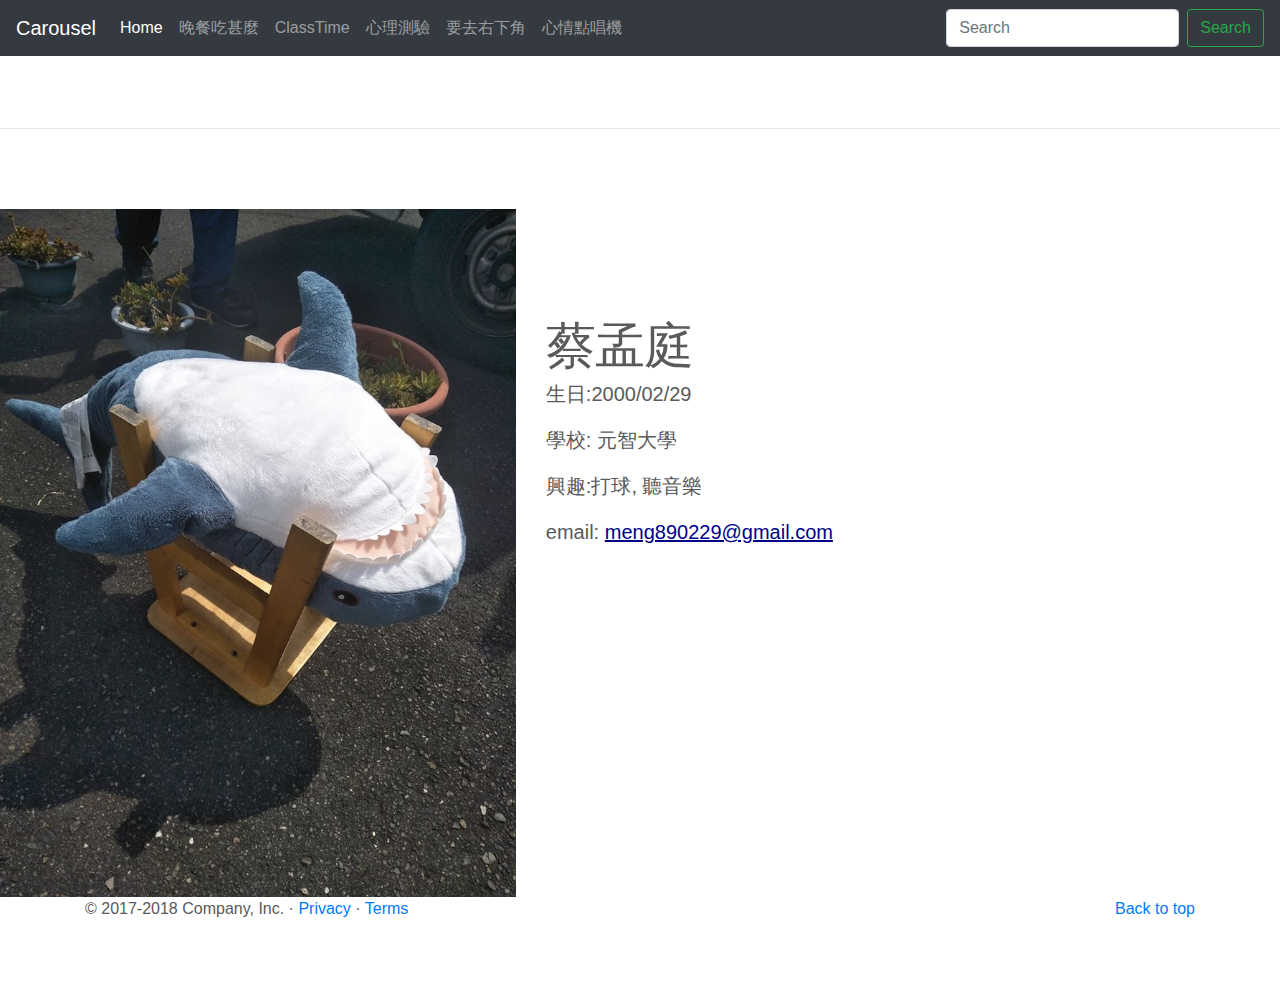
<file: index.html>
<!doctype html>
<html lang="en">
  <head>
    <meta charset="utf-8">
    <meta name="viewport" content="width=device-width, initial-scale=1, shrink-to-fit=no">
    <meta name="description" content="">
    <meta name="author" content="">
    <link rel="icon" href="favicon.ico">

    <title>Carousel Template for Bootstrap</title>

    <!-- Bootstrap core CSS -->
    <link href="dist/css/bootstrap.min.css" rel="stylesheet">

    <!-- Custom styles for this template -->
    <link href="carousel.css" rel="stylesheet">
  </head>
  <body>

    <header>
      <nav class="navbar navbar-expand-md navbar-dark fixed-top bg-dark">
        <a class="navbar-brand" href="#">Carousel</a>
        <button class="navbar-toggler" type="button" data-toggle="collapse" data-target="#navbarCollapse" aria-controls="navbarCollapse" aria-expanded="false" aria-label="Toggle navigation">
          <span class="navbar-toggler-icon"></span>
        </button>
        <div class="collapse navbar-collapse" id="navbarCollapse">
          <ul class="navbar-nav mr-auto">
            <li class="nav-item active">
              <a class="nav-link" href="#">Home <span class="sr-only">(current)</span></a>
            </li>
            <li class="nav-item">
              <a class="nav-link" href="random-select.html">晚餐吃甚麼</a>
            </li>
            <li class="nav-item">
              <a class="nav-link" href="ClassTime.html">ClassTime</a>
            </li>
            <li class="nav-item">
                <a class="nav-link" href="mindquiz.html">心理測驗</a>
              </li>
              <li class="nav-item">
                <a class="nav-link" href="RPG.html">要去右下角</a>
              </li>
              <li class="nav-item">
                <a class="nav-link" href="youtube.html">心情點唱機</a>
            </li>
          </ul>
          <form class="form-inline mt-2 mt-md-0">
            <input class="form-control mr-sm-2" type="text" placeholder="Search" aria-label="Search">
            <button class="btn btn-outline-success my-2 my-sm-0" type="submit">Search</button>
          </form>
        </div>
      </nav>
    </header>

      <!-- Marketing messaging and featurettes
      ================================================== -->
      <!-- Wrap the rest of the page in another container to center all the content. -->

        
      <!--<a href="#" class="btn btn-primary btn-lg disabled" role="button" aria-disabled="true">Primary link</a>-->

        <hr class="featurette-divider">

        <div class="row featurette">
          <div class="col-md-7 order-md-2">
            <h2 class="featurette-heading">蔡孟庭</span></h2>
            <p class="lead">  生日:2000/02/29</p>
            <p class="lead">  學校: 元智大學</p>
            <p class="lead">  興趣:打球, 聽音樂</p>
            <p class="lead">  email:  <a href="mailto:s1073503@g.yzu.edu.tw"><font color="darkblue"><u>meng890229@gmail.com</font></u></a></p>

          </div>
          <div class="col-md-5 order-md-1">
            <img class="featurette-image img-fluid mx-auto" src="鯊曉曉.jpg" alt="Generic placeholder image">
          </div>
        </div>



      <!-- FOOTER -->
      <footer class="container">
        <p class="float-right"><a href="#">Back to top</a></p>
        <p>&copy; 2017-2018 Company, Inc. &middot; <a href="#">Privacy</a> &middot; <a href="#">Terms</a></p>
      </footer>
    </main>

    <!-- Bootstrap core JavaScript
    ================================================== -->
    <!-- Placed at the end of the document so the pages load faster -->
    <script src="https://code.jquery.com/jquery-3.3.1.slim.min.js" integrity="sha384-q8i/X+965DzO0rT7abK41JStQIAqVgRVzpbzo5smXKp4YfRvH+8abtTE1Pi6jizo" crossorigin="anonymous"></script>
    <script>window.jQuery || document.write('<script src="assets/js/vendor/jquery-slim.min.js"><\/script>')</script>
    <script src="assets/js/vendor/popper.min.js"></script>
    <script src="dist/js/bootstrap.min.js"></script>
    <!-- Just to make our placeholder images work. Don't actually copy the next line! -->
    <script src="assets/js/vendor/holder.min.js"></script>
  </body>
</html>
</file>
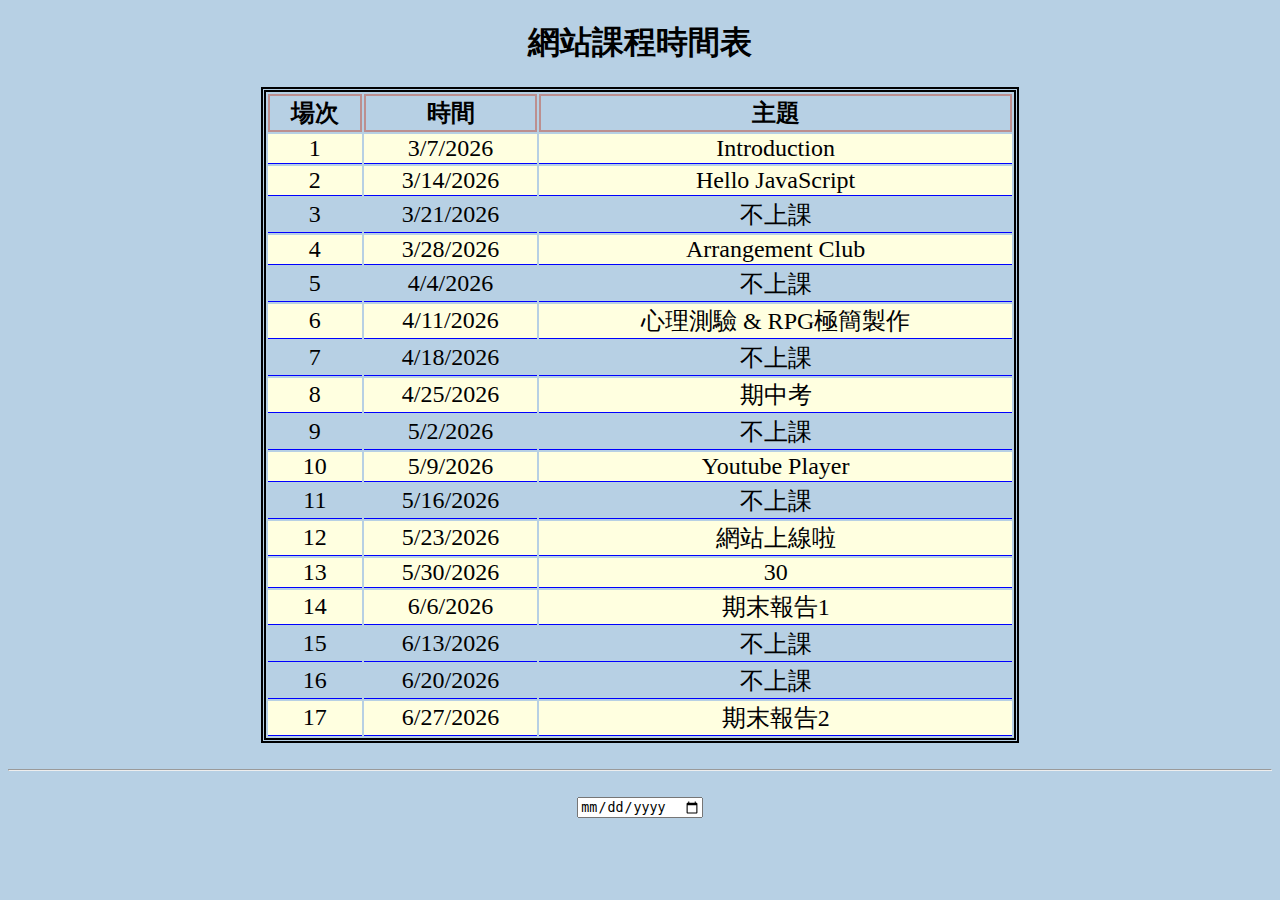
<file: ClassTime/index.html>
<!DOCTYPE html>
<html>
    <head>
        <meta charset="utf-8">
        <title>Club Course</title>
        <link rel="stylesheet" href="style.css">
        <script src="https://code.jquery.com/jquery-3.4.1.min.js"></script>
        <script src="main.js"></script>
        <script src="topic.js"></script>
    </head>
    <body>
        <h1>網站課程時間表</h1>
        <table id="courseTable"></table>
        <br><hr><br>
        <input type="date" id="inputDate">
    </body>
</html>
</file>
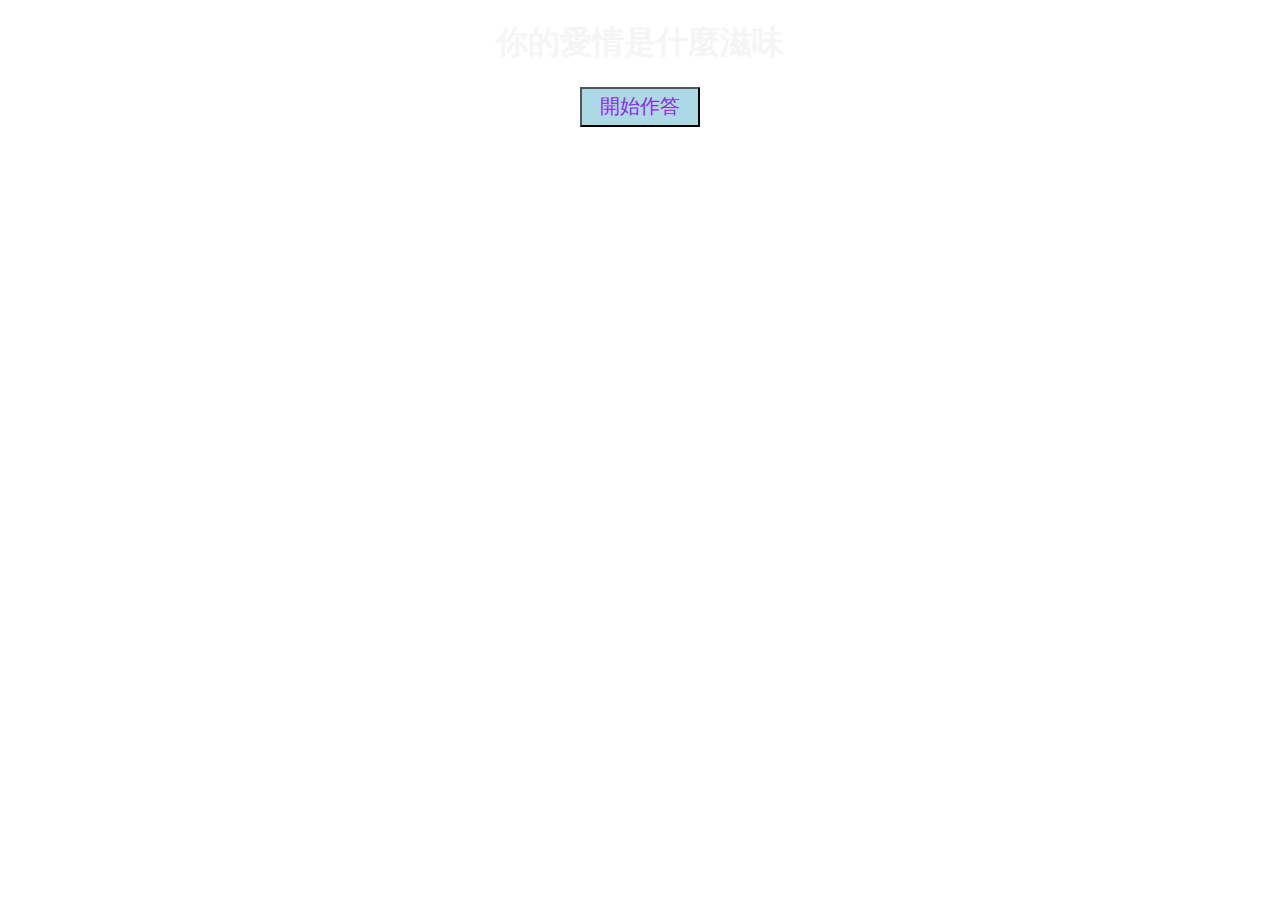
<file: psychological_quiz/index.html>
<!DOCTYPE html>
<html>
    <head>
        <meta charset="utf-8">
        <title>Mind Quiz</title>
        <link rel="stylesheet" href="style.css">
        <script src = "https://code.jquery.com/jquery-3.4.1.min.js"></script>
        <script src="data.js"></script>
        <script src = "main.js"></script>
    </head>
    <body>
        <h1>你的愛情是什麼滋味</h1>
        <div>
            <h2 id = "question"></h2>
            <div id = "options"></div>
        </div>
        <input id = "startButton"  type = "button"  value = "開始作答" style="width:120px; height:40px; font-size:20px; color:blueviolet; background: lightblue">
    </body>
</html>
</file>
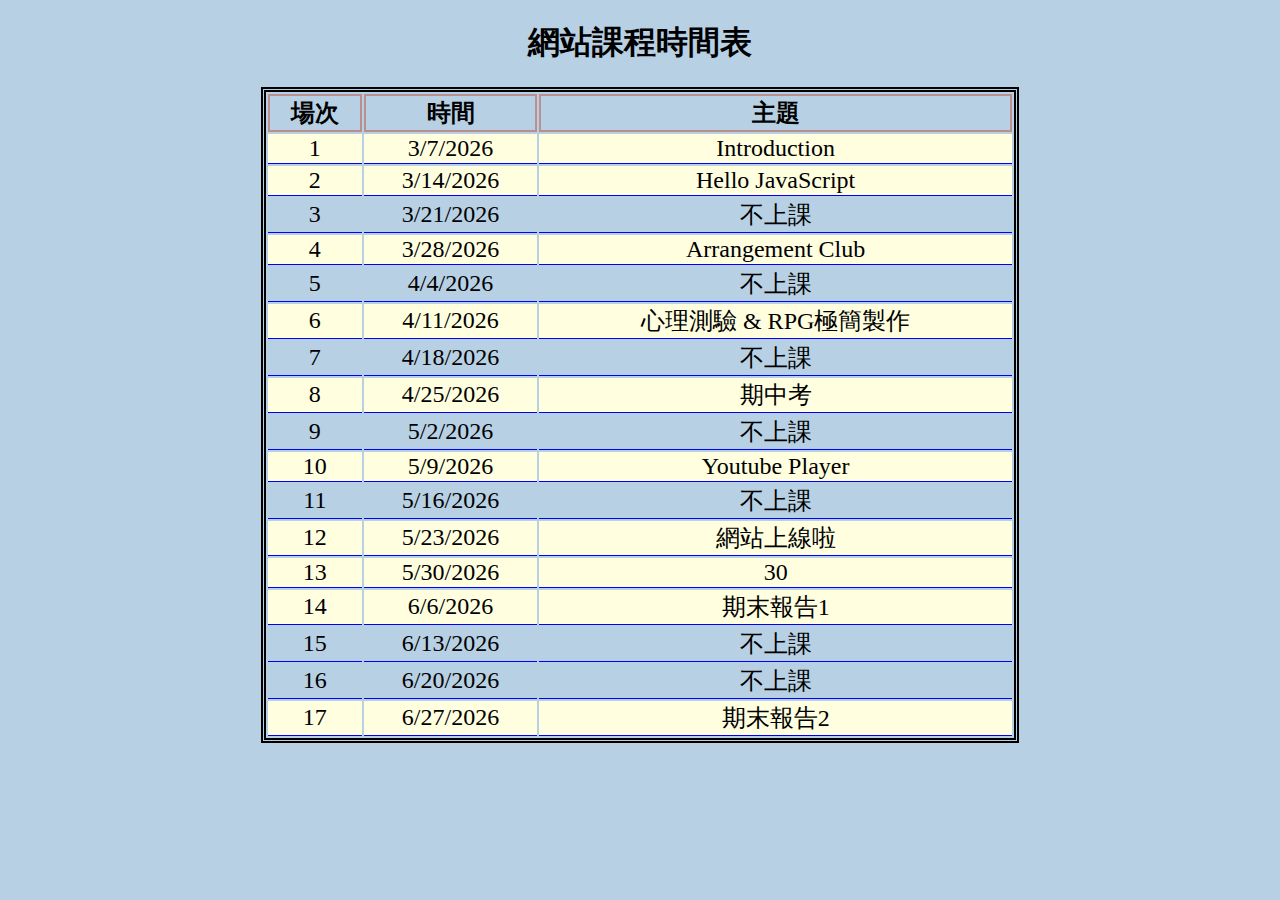
<file: sort->classTime/index.html>
<!DOCTYPE html>
<html>
    <head>
        <meta charset="utf-8">
        <title>Club Course</title>
        <link rel="stylesheet" href="style.css">
        <script src="https://code.jquery.com/jquery-3.4.1.min.js"></script>
        <script src="main.js"></script>
        <script src="topic.js"></script>
    </head>
    <body>
        <h1>網站課程時間表</h1>
        <table id="courseTable"></table>
        </u1>
    </body>
</html>
</file>
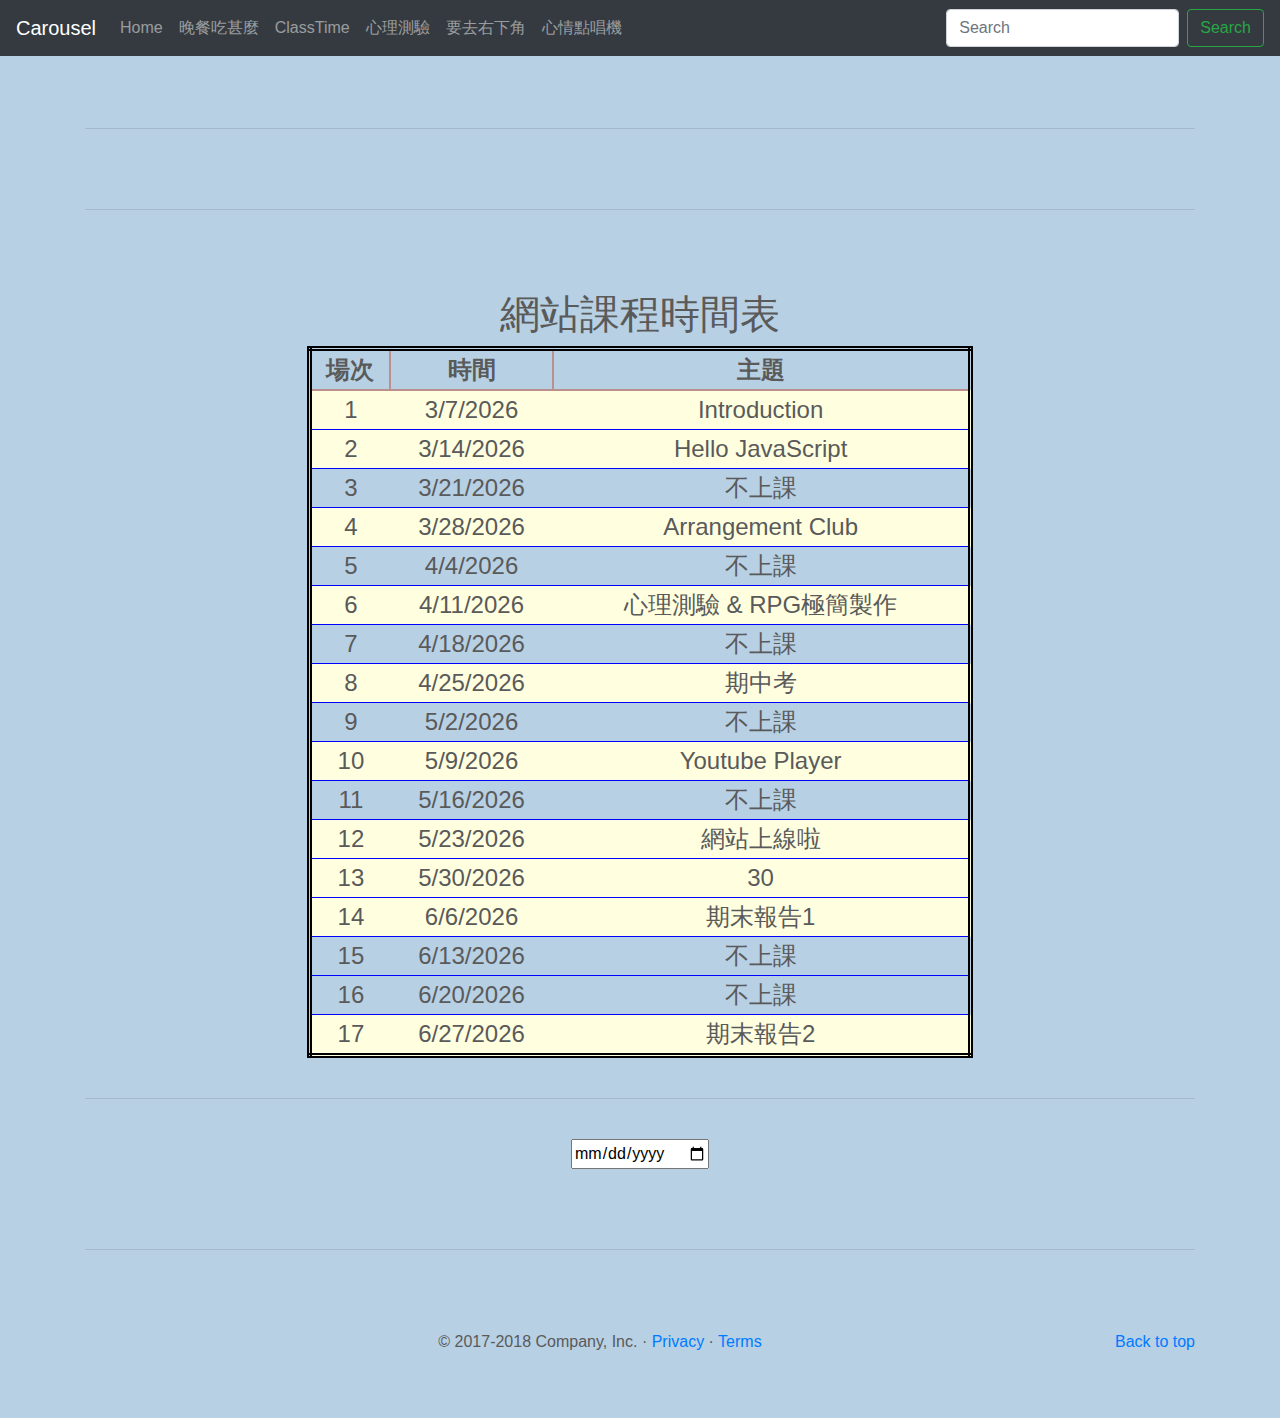
<file: ClassTime.html>
<!doctype html>
<html lang="en">
  <head>
    <meta charset="utf-8">
    <meta name="viewport" content="width=device-width, initial-scale=1, shrink-to-fit=no">
    <meta name="description" content="">
    <meta name="author" content="">
    <link rel="icon" href="favicon.ico">

    <title>Carousel Template for Bootstrap</title>

    <!-- Bootstrap core CSS -->
    <link href="dist/css/bootstrap.min.css" rel="stylesheet">
    <link href = "ClassTime/style.css" rel="stylesheet">

    <!-- Custom styles for this template -->
    <link href="carousel.css" rel="stylesheet">
  </head>
  <body>

    <header>
      <nav class="navbar navbar-expand-md navbar-dark fixed-top bg-dark">
        <a class="navbar-brand" href="#">Carousel</a>
        <button class="navbar-toggler" type="button" data-toggle="collapse" data-target="#navbarCollapse" aria-controls="navbarCollapse" aria-expanded="false" aria-label="Toggle navigation">
          <span class="navbar-toggler-icon"></span>
        </button>
        <div class="collapse navbar-collapse" id="navbarCollapse">
          <ul class="navbar-nav mr-auto">
            <li class="nav-item">
              <a class="nav-link" href="index.html">Home <span class="sr-only">(current)</span></a>
            </li>
            <li class="nav-item">
                <a class="nav-link" href="random-select.html">晚餐吃甚麼</a>
              </li>
              <li class="nav-item">
                <a class="nav-link" href="#">ClassTime</a>
              </li>
              <li class="nav-item">
                  <a class="nav-link" href="mindquiz.html">心理測驗</a>
                </li>
                <li class="nav-item">
                  <a class="nav-link" href="RPG.html">要去右下角</a>
                </li>
                <li class="nav-item">
                  <a class="nav-link" href="youtube.html">心情點唱機</a>
              </li>
          <!--  <li class="nav-item">
              <a class="nav-link disabled" href="#">Disabled</a>
            </li>-->
          </ul>
          <form class="form-inline mt-2 mt-md-0">
            <input class="form-control mr-sm-2" type="text" placeholder="Search" aria-label="Search">
            <button class="btn btn-outline-success my-2 my-sm-0" type="submit">Search</button>
          </form>
        </div>
      </nav>
    </header>

    <main role="main">

      <div class="container marketing">
        <hr class="featurette-divider">
        <!--繼有的-->
        <hr class="featurette-divider">
        <!-- 既有的index.html內容放在這裡-->
            <h1>網站課程時間表</h1>
            <table id="courseTable"></table>
            <br><hr><br>
            <input type="date" id="inputDate">
        <hr class="featurette-divider">
      </div><!-- /.container -->


      <!-- FOOTER -->
      <footer class="container">
        <p class="float-right"><a href="#">Back to top</a></p>
        <p>&copy; 2017-2018 Company, Inc. &middot; <a href="#">Privacy</a> &middot; <a href="#">Terms</a></p>
      </footer>
    </main>

    <!-- Bootstrap core JavaScript
    ================================================== -->
    <!-- Placed at the end of the document so the pages load faster -->
    <script src="https://code.jquery.com/jquery-3.3.1.slim.min.js" integrity="sha384-q8i/X+965DzO0rT7abK41JStQIAqVgRVzpbzo5smXKp4YfRvH+8abtTE1Pi6jizo" crossorigin="anonymous"></script>
    <script>window.jQuery || document.write('<script src="assets/js/vendor/jquery-slim.min.js"><\/script>')</script>
    <script src="assets/js/vendor/popper.min.js"></script>
    <script src="dist/js/bootstrap.min.js"></script>
    <!-- Just to make our placeholder images work. Don't actually copy the next line! -->
    <script src="assets/js/vendor/holder.min.js"></script>
    <script src="ClassTime/main.js"></script>
    <script src="ClassTime/topic.js"></script>
  </body>
</html>
</file>
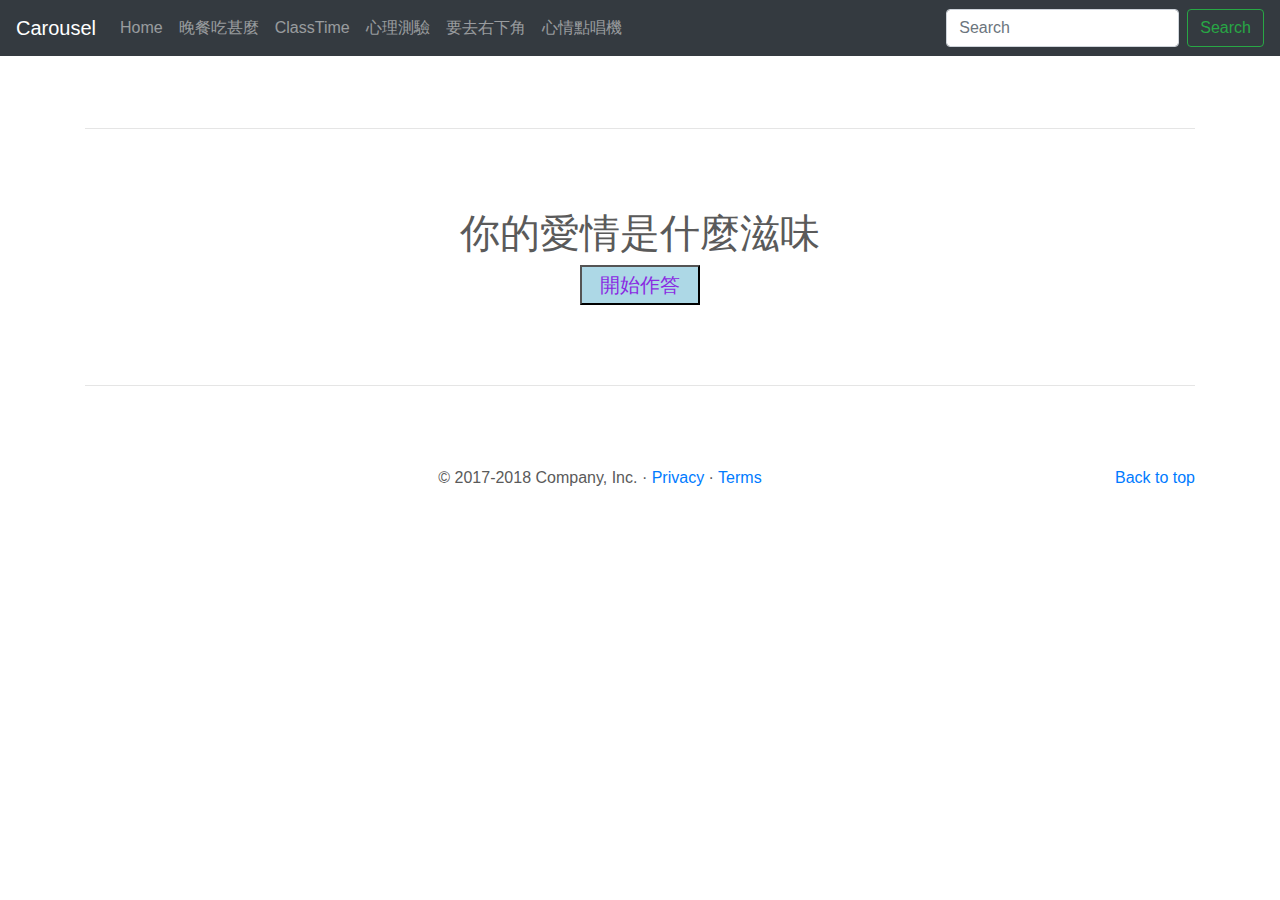
<file: mindquiz.html>
<!doctype html>
<html lang="en">
  <head>
    <meta charset="utf-8">
    <meta name="viewport" content="width=device-width, initial-scale=1, shrink-to-fit=no">
    <meta name="description" content="">
    <meta name="author" content="">
    <link rel="icon" href="favicon.ico">

    <title>Carousel Template for Bootstrap</title>

    <!-- Bootstrap core CSS -->
    <link href="dist/css/bootstrap.min.css" rel="stylesheet">
    <link href = "psychological_quiz/style.css" rel="stylesheet">

    <!-- Custom styles for this template -->
    <link href="carousel.css" rel="stylesheet">
  </head>
  <body>

    <header>
      <nav class="navbar navbar-expand-md navbar-dark fixed-top bg-dark">
        <a class="navbar-brand" href="#">Carousel</a>
        <button class="navbar-toggler" type="button" data-toggle="collapse" data-target="#navbarCollapse" aria-controls="navbarCollapse" aria-expanded="false" aria-label="Toggle navigation">
          <span class="navbar-toggler-icon"></span>
        </button>
        <div class="collapse navbar-collapse" id="navbarCollapse">
          <ul class="navbar-nav mr-auto">
            <li class="nav-item">
              <a class="nav-link" href="index.html">Home <span class="sr-only">(current)</span></a>
            </li>
            <li class="nav-item">
              <a class="nav-link" href="random-select.html">晚餐吃甚麼</a>
            </li>
            <li class="nav-item">
              <a class="nav-link" href="ClassTime.html">ClassTime</a>
            </li>
            <li class="nav-item">
                <a class="nav-link" href="#">心理測驗</a>
              </li>
              <li class="nav-item">
                <a class="nav-link" href="RPG.html">要去右下角</a>
              </li>
              <li class="nav-item">
                <a class="nav-link" href="youtube.html">心情點唱機</a>
              </li>
          <!--  <li class="nav-item">
              <a class="nav-link disabled" href="#">Disabled</a>
            </li>-->
          </ul>
          <form class="form-inline mt-2 mt-md-0">
            <input class="form-control mr-sm-2" type="text" placeholder="Search" aria-label="Search">
            <button class="btn btn-outline-success my-2 my-sm-0" type="submit">Search</button>
          </form>
        </div>
      </nav>
    </header>

    <main role="main">

      <div class="container marketing">
        <hr class="featurette-divider">
        <!--繼有的-->
        <h1>你的愛情是什麼滋味</h1>
        <div>
            <h2 id = "question"></h2>
            <div id = "options"></div>
        </div>
        <input id = "startButton"  type = "button"  value = "開始作答" style="width:120px; height:40px; font-size:20px; color:blueviolet; background: lightblue">
        <hr class="featurette-divider">
      </div><!-- /.container -->


      <!-- FOOTER -->
      <footer class="container">
        <p class="float-right"><a href="#">Back to top</a></p>
        <p>&copy; 2017-2018 Company, Inc. &middot; <a href="#">Privacy</a> &middot; <a href="#">Terms</a></p>
      </footer>
    </main>

    <!-- Bootstrap core JavaScript
    ================================================== -->
    <!-- Placed at the end of the document so the pages load faster -->
    <script src="https://code.jquery.com/jquery-3.3.1.slim.min.js" integrity="sha384-q8i/X+965DzO0rT7abK41JStQIAqVgRVzpbzo5smXKp4YfRvH+8abtTE1Pi6jizo" crossorigin="anonymous"></script>
    <script>window.jQuery || document.write('<script src="assets/js/vendor/jquery-slim.min.js"><\/script>')</script>
    <script src="assets/js/vendor/popper.min.js"></script>
    <script src="dist/js/bootstrap.min.js"></script>
    <!-- Just to make our placeholder images work. Don't actually copy the next line! -->
    <script src="assets/js/vendor/holder.min.js"></script>
    <script src="psychological_quiz/data.js"></script>
    <script src="psychological_quiz/main.js"></script>
  </body>
</html>
</file>
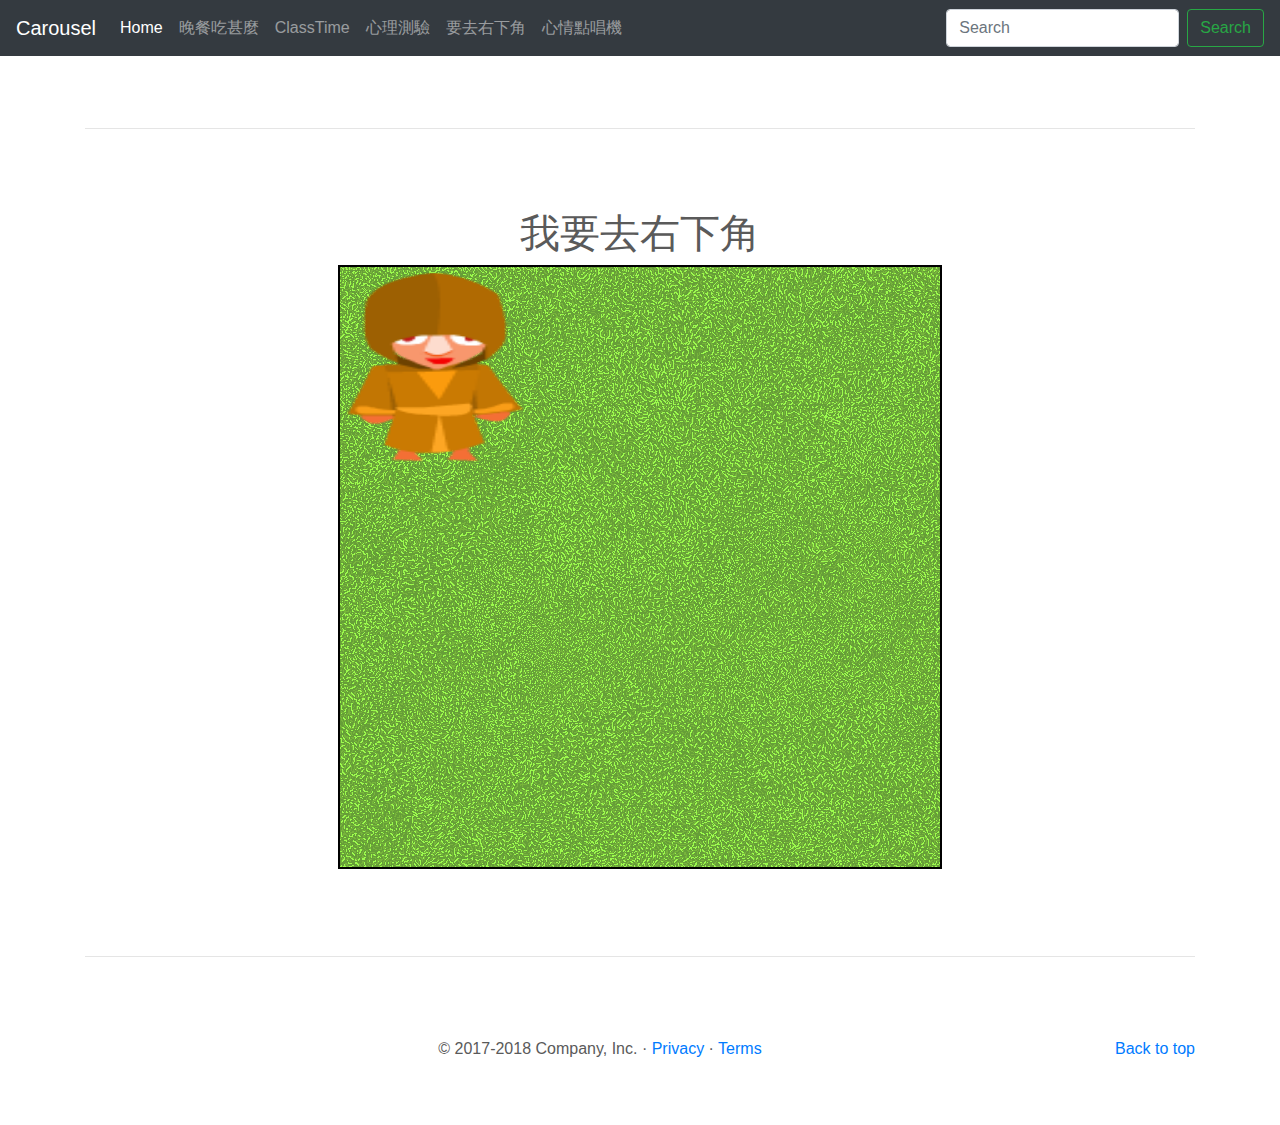
<file: RPG.html>
<!doctype html>
<html lang="en">
  <head>
    <meta charset="utf-8">
    <meta name="viewport" content="width=device-width, initial-scale=1, shrink-to-fit=no">
    <meta name="description" content="">
    <meta name="author" content="">
    <link rel="icon" href="favicon.ico">

    <title>Carousel Template for Bootstrap</title>

    <!-- Bootstrap core CSS -->
    <link href="dist/css/bootstrap.min.css" rel="stylesheet">
    <link href = "RPG/style.css" rel="stylesheet">

    <!-- Custom styles for this template -->
    <link href="carousel.css" rel="stylesheet">
  </head>
  <body>

    <header>
      <nav class="navbar navbar-expand-md navbar-dark fixed-top bg-dark">
        <a class="navbar-brand" href="#">Carousel</a>
        <button class="navbar-toggler" type="button" data-toggle="collapse" data-target="#navbarCollapse" aria-controls="navbarCollapse" aria-expanded="false" aria-label="Toggle navigation">
          <span class="navbar-toggler-icon"></span>
        </button>
        <div class="collapse navbar-collapse" id="navbarCollapse">
          <ul class="navbar-nav mr-auto">
            <li class="nav-item active">
              <a class="nav-link" href="index.html">Home <span class="sr-only">(current)</span></a>
            </li>
            <li class="nav-item">
              <a class="nav-link" href="random-select.html">晚餐吃甚麼</a>
            </li>
            <li class="nav-item">
              <a class="nav-link" href="ClassTime.html">ClassTime</a>
            </li>
            <li class="nav-item">
                <a class="nav-link" href="mindquiz.html">心理測驗</a>
              </li>
              <li class="nav-item">
                <a class="nav-link" href="#">要去右下角</a>
              </li>
              <li class="nav-item">
                <a class="nav-link" href="youtube.html">心情點唱機</a>
              </li>
          <!--  <li class="nav-item">
              <a class="nav-link disabled" href="#">Disabled</a>
            </li>-->
          </ul>
          <form class="form-inline mt-2 mt-md-0">
            <input class="form-control mr-sm-2" type="text" placeholder="Search" aria-label="Search">
            <button class="btn btn-outline-success my-2 my-sm-0" type="submit">Search</button>
          </form>
        </div>
      </nav>
    </header>

    <main role="main">

      <div class="container marketing">
        <hr class="featurette-divider">
        <!--繼有的-->
        <h1>我要去右下角</h1>
        <div>
            <canvas id = "myCanvas" width = "600" height = "600"></canvas>
            <p id = "talkBox" ></p>
        </div>
        <hr class="featurette-divider">
      </div><!-- /.container -->


      <!-- FOOTER -->
      <footer class="container">
        <p class="float-right"><a href="#">Back to top</a></p>
        <p>&copy; 2017-2018 Company, Inc. &middot; <a href="#">Privacy</a> &middot; <a href="#">Terms</a></p>
      </footer>
    </main>

    <!-- Bootstrap core JavaScript
    ================================================== -->
    <!-- Placed at the end of the document so the pages load faster -->
    <script src="https://code.jquery.com/jquery-3.3.1.slim.min.js" integrity="sha384-q8i/X+965DzO0rT7abK41JStQIAqVgRVzpbzo5smXKp4YfRvH+8abtTE1Pi6jizo" crossorigin="anonymous"></script>
    <script>window.jQuery || document.write('<script src="assets/js/vendor/jquery-slim.min.js"><\/script>')</script>
    <script src="assets/js/vendor/popper.min.js"></script>
    <script src="dist/js/bootstrap.min.js"></script>
    <!-- Just to make our placeholder images work. Don't actually copy the next line! -->
    <script src="assets/js/vendor/holder.min.js"></script>
    <script src="RPG/main.js"></script>
  </body>
</html>
</file>
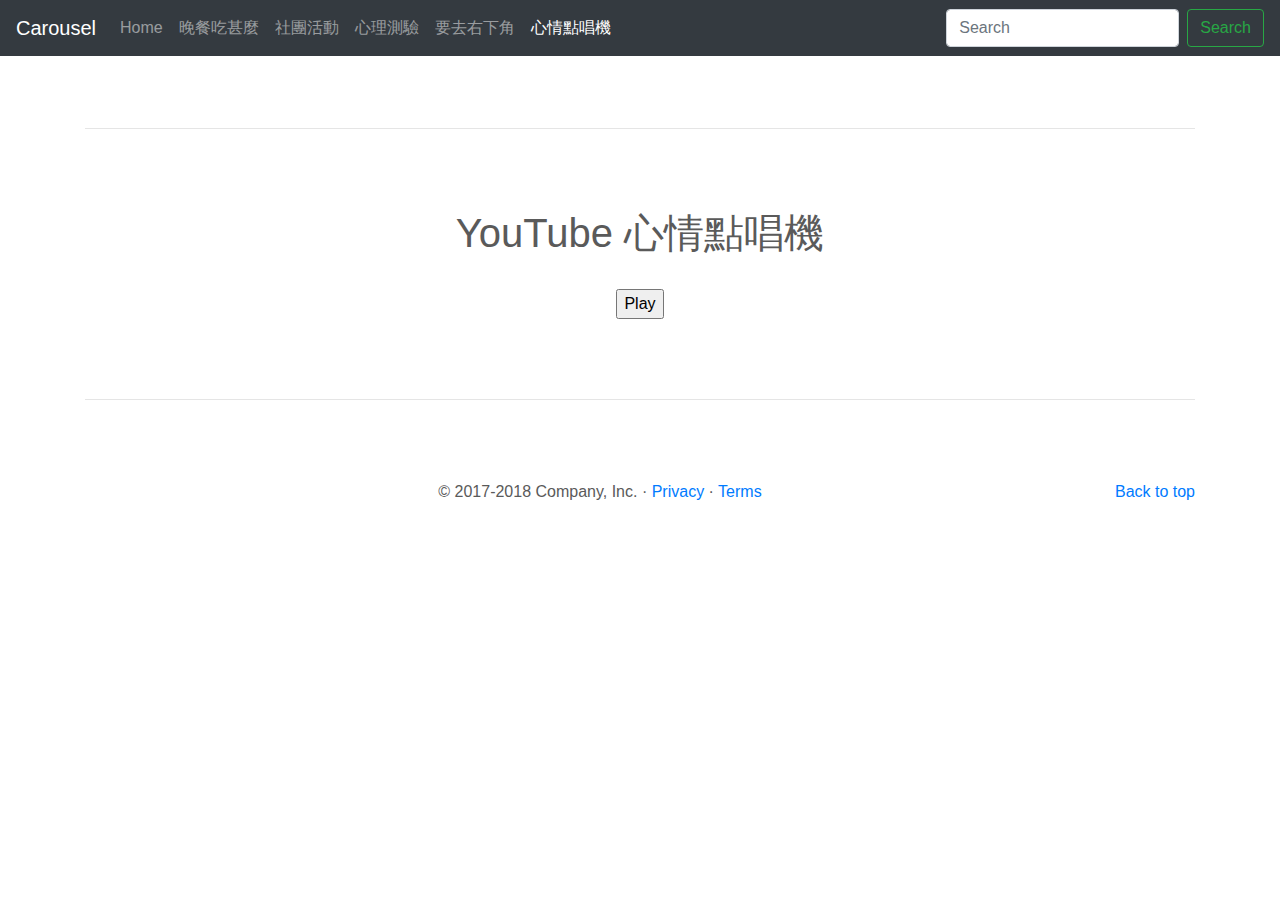
<file: youtube.html>
<!doctype html>
<html lang="en">
  <head>
    <meta charset="utf-8">
    <meta name="viewport" content="width=device-width, initial-scale=1, shrink-to-fit=no">
    <meta name="description" content="">
    <meta name="author" content="">
    <link rel="icon" href="favicon.ico">

    <title>Carousel Template for Bootstrap</title>

    <!-- Bootstrap core CSS -->
    <link href="dist/css/bootstrap.min.css" rel="stylesheet">
    <link href = "youtube_player/style.css" rel="stylesheet">

    <!-- Custom styles for this template -->
    <link href="carousel.css" rel="stylesheet">
  </head>
  <body>

    <header>
      <nav class="navbar navbar-expand-md navbar-dark fixed-top bg-dark">
        <a class="navbar-brand" href="#">Carousel</a>
        <button class="navbar-toggler" type="button" data-toggle="collapse" data-target="#navbarCollapse" aria-controls="navbarCollapse" aria-expanded="false" aria-label="Toggle navigation">
          <span class="navbar-toggler-icon"></span>
        </button>
        <div class="collapse navbar-collapse" id="navbarCollapse">
          <ul class="navbar-nav mr-auto">
            <li class="nav-item">
              <a class="nav-link" href="index.html">Home <span class="sr-only">(current)</span></a>
            </li>
            <li class="nav-item">
              <a class="nav-link" href="random-select.html">晚餐吃甚麼</a>
            </li>
            <li class="nav-item">
                <a class="nav-link" href="ClassTime.html">社團活動</a>
              </li>
              <li class="nav-item">
                <a class="nav-link" href="mindquiz.html">心理測驗</a>
              </li>
              <li class="nav-item">
                <a class="nav-link" href="RPG.html">要去右下角</a>
              </li>
              <li class="nav-item  active">
                <a class="nav-link" href="#">心情點唱機</a>
              </li>
          <!--  <li class="nav-item">
              <a class="nav-link disabled" href="#">Disabled</a>
            </li>-->
          </ul>
          <form class="form-inline mt-2 mt-md-0">
            <input class="form-control mr-sm-2" type="text" placeholder="Search" aria-label="Search">
            <button class="btn btn-outline-success my-2 my-sm-0" type="submit">Search</button>
          </form>
        </div>
      </nav>
    </header>

    <main role="main">

      <div class="container marketing">
        <hr class="featurette-divider">
        <!--繼有的-->
        <h1>YouTube 心情點唱機</h1>
        <h3></h3><!--歌曲名稱-->
        <div id = "player"></div><!--YouTube影片撥放器-->
        <br>
        <input id = "playButton" type = "button" value = "Play">
        <hr class="featurette-divider">
      </div><!-- /.container -->


      <!-- FOOTER -->
      <footer class="container">
        <p class="float-right"><a href="#">Back to top</a></p>
        <p>&copy; 2017-2018 Company, Inc. &middot; <a href="#">Privacy</a> &middot; <a href="#">Terms</a></p>
      </footer>
    </main>

    <!-- Bootstrap core JavaScript
    ================================================== -->
    <!-- Placed at the end of the document so the pages load faster -->
    <script src="https://code.jquery.com/jquery-3.3.1.slim.min.js" integrity="sha384-q8i/X+965DzO0rT7abK41JStQIAqVgRVzpbzo5smXKp4YfRvH+8abtTE1Pi6jizo" crossorigin="anonymous"></script>
    <script>window.jQuery || document.write('<script src="assets/js/vendor/jquery-slim.min.js"><\/script>')</script>
    <script src="assets/js/vendor/popper.min.js"></script>
    <script src="dist/js/bootstrap.min.js"></script>
    <!-- Just to make our placeholder images work. Don't actually copy the next line! -->
    <script src="assets/js/vendor/holder.min.js"></script>
    <script src="https://www.youtube.com/iframe_api"></script>
    <script src="youtube_player/main.js"></script>
    <script src="youtube_player/playlist.js"></script>
  </body>
</html>
</file>
<file: carousel.css>
/* GLOBAL STYLES
-------------------------------------------------- */
/* Padding below the footer and lighter body text */

body {
  padding-top: 3rem;
  padding-bottom: 3rem;
  color: #5a5a5a;
}


/* CUSTOMIZE THE CAROUSEL
-------------------------------------------------- */

/* Carousel base class */
.carousel {
  margin-bottom: 4rem;
}
/* Since positioning the image, we need to help out the caption */
.carousel-caption {
  bottom: 3rem;
  z-index: 10;
}

/* Declare heights because of positioning of img element */
.carousel-item {
  height: 32rem;
  background-color: #777;
}
.carousel-item > img {
  position: absolute;
  top: 0;
  left: 0;
  min-width: 100%;
  height: 32rem;
}


/* MARKETING CONTENT
-------------------------------------------------- */

/* Center align the text within the three columns below the carousel */
.marketing .col-lg-4 {
  margin-bottom: 1.5rem;
  text-align: center;
}
.marketing h2 {
  font-weight: 400;
}
.marketing .col-lg-4 p {
  margin-right: .75rem;
  margin-left: .75rem;
}


/* Featurettes
------------------------- */

.featurette-divider {
  margin: 5rem 0; /* Space out the Bootstrap <hr> more */
}

/* Thin out the marketing headings */
.featurette-heading {
  font-weight: 300;
  line-height: 1;
  letter-spacing: -.05rem;
}


/* RESPONSIVE CSS
-------------------------------------------------- */

@media (min-width: 40em) {
  /* Bump up size of carousel content */
  .carousel-caption p {
    margin-bottom: 1.25rem;
    font-size: 1.25rem;
    line-height: 1.4;
  }

  .featurette-heading {
    font-size: 50px;
  }
}

@media (min-width: 62em) {
  .featurette-heading {
    margin-top: 7rem;
  }
}
</file>
<file: ClassTime/style.css>
body{
    text-align: center;
    background-color: rgb(183, 208, 228);
}

table{
    width: 60%;
    margin: auto;
    font-size: 1.5em;
    border: 5px double rgb(0, 0, 1);/*標格邊框線的粗度 顏色*/
}

td{
    border-bottom: 1px solid blue;
}

th
{
    border: 2px solid rosybrown;/*小標的框框*/
}
</file>
<file: psychological_quiz/style.css>
/*網頁樣式檔*/
body
{
    text-align: center;/*置中*/
    color: whitesmoke;
}
</file>
<file: sort->classTime/style.css>
body{
    text-align: center;
    background-color: rgb(183, 208, 228);
}

table{
    width: 60%;
    margin: auto;
    font-size: 1.5em;
    border: 5px double rgb(0, 0, 1);/*標格邊框線的粗度 顏色*/
}

td{
    border-bottom: 1px solid blue;
}

th
{
    border: 2px solid rosybrown;/*小標的框框*/
}
</file>
<file: RPG/style.css>
body
{
    text-align: center;
}

canvas
{
    border:2px solid black;
    background-image: url(images/grasses68.gif);
}

#talkbox
{
    height: 20px;
    color: brown;
    font-size: 26px;
    font-weight: bold;
}
</file>
<file: youtube_player/style.css>
/*網頁樣式檔*/
body{
    text-align: center;
}

h2{
    /*預留歌曲名稱的顯示空間*/
    height: 32px;
}
</file>
